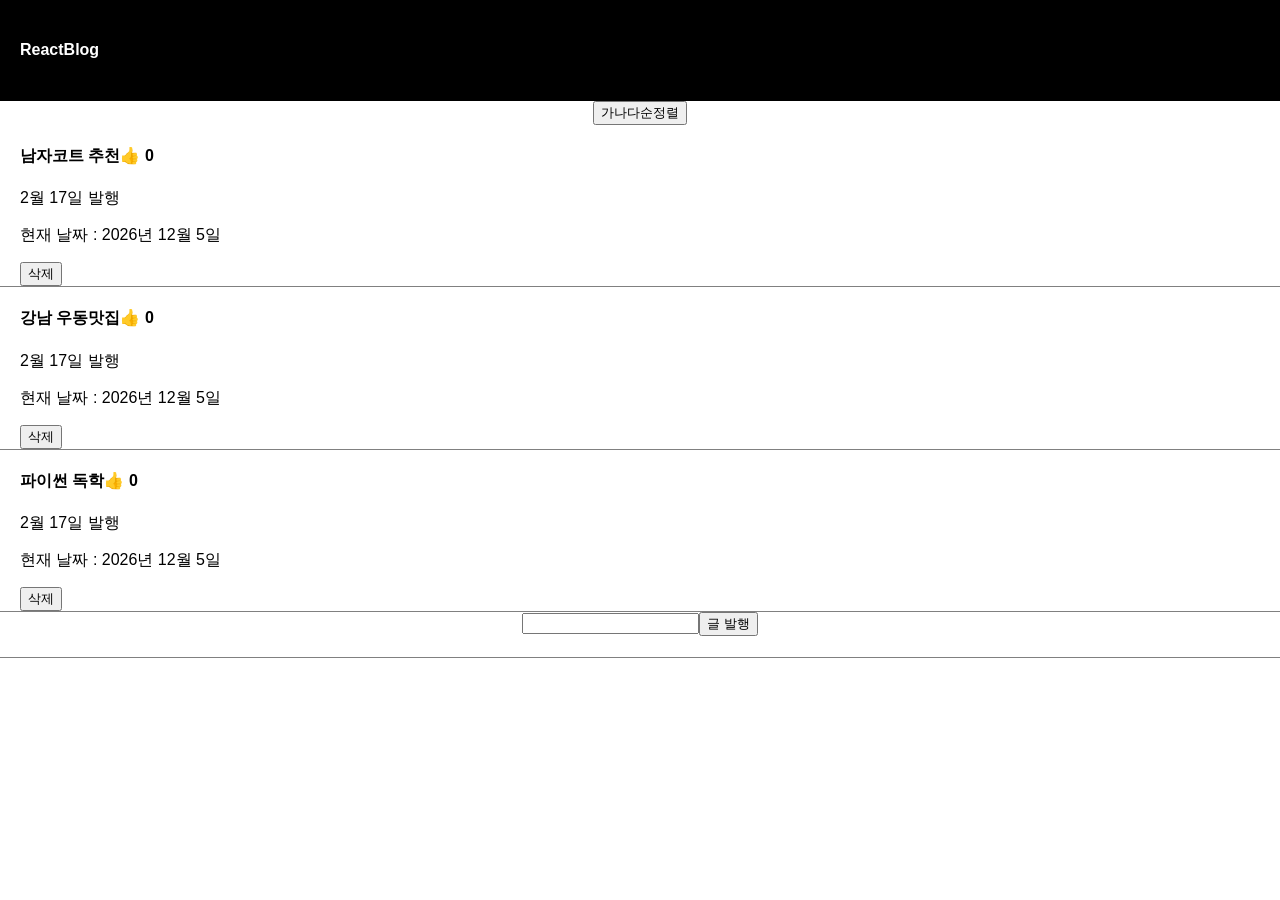
<file: index.html>
<!doctype html><html lang="en"><head><meta charset="utf-8"/><link rel="icon" href="/favicon.ico"/><meta name="viewport" content="width=device-width,initial-scale=1"/><meta name="theme-color" content="#000000"/><meta name="description" content="Web site created using create-react-app"/><link rel="apple-touch-icon" href="/logo192.png"/><link rel="manifest" href="/manifest.json"/><title>React App</title><script defer="defer" src="/static/js/main.efd5bfb7.js"></script><link href="/static/css/main.dea1e8ed.css" rel="stylesheet"></head><body><noscript>You need to enable JavaScript to run this app.</noscript><div id="root"></div></body></html>
</file>
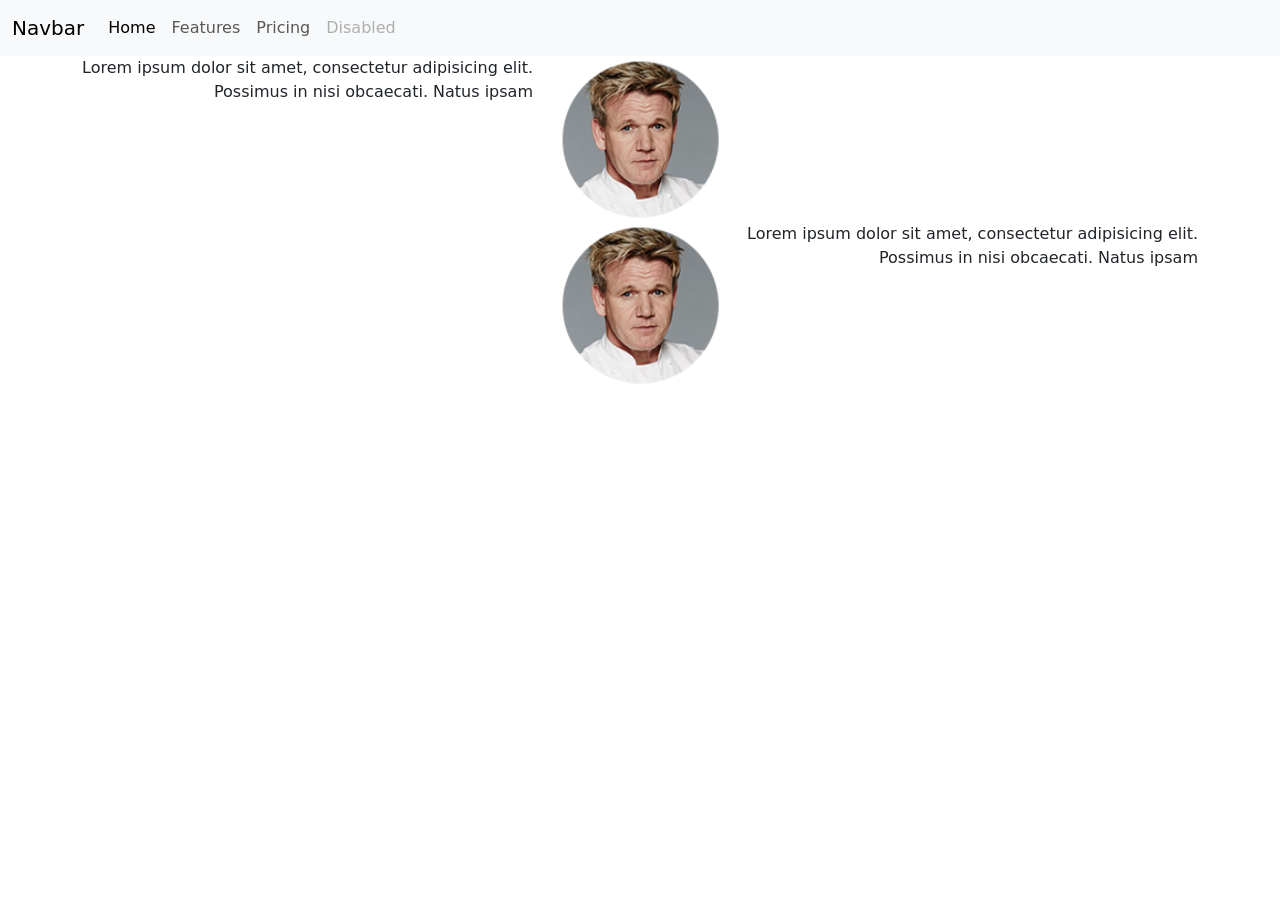
<file: Studyhtml/bootstrap.html>
<!doctype html>
<html lang="en">
  <head>
    <!-- Required meta tags -->
    <meta charset="utf-8">
    <meta name="viewport" content="width=device-width, initial-scale=1">

    <!-- Bootstrap CSS -->
    <link href="https://cdn.jsdelivr.net/npm/bootstrap@5.1.3/dist/css/bootstrap.min.css" rel="stylesheet" integrity="sha384-1BmE4kWBq78iYhFldvKuhfTAU6auU8tT94WrHftjDbrCEXSU1oBoqyl2QvZ6jIW3" crossorigin="anonymous">

    <link href>
   
    <title>Hello, world!</title>
  </head>

  <body>
    <nav class="navbar navbar-expand-lg navbar-light bg-light">
      <div class="container-fluid">
        <a class="navbar-brand" href="#">Navbar</a>
        <button class="navbar-toggler" type="button" data-bs-toggle="collapse" data-bs-target="#navbarNav" aria-controls="navbarNav" aria-expanded="false" aria-label="Toggle navigation">
          <span class="navbar-toggler-icon"></span>
        </button>
        <div class="collapse navbar-collapse" id="navbarNav">
          <ul class="navbar-nav">
            <li class="nav-item">
              <a class="nav-link active" aria-current="page" href="#">Home</a>
            </li>
            <li class="nav-item">
              <a class="nav-link" href="#">Features</a>
            </li>
            <li class="nav-item">
              <a class="nav-link" href="#">Pricing</a>
            </li>
            <li class="nav-item">
              <a class="nav-link disabled">Disabled</a>
            </li>
          </ul>
        </div>
      </div>
    </nav>
    
    <div class="container">
      <div class="row">
        <div class="col-2 order-md-2">
          <img src="img/author.png" width="100%">
        </div>
        <div class="col-10 col-md-5 order-md-1 text-md-end">
          <p>Lorem ipsum dolor sit amet, consectetur adipisicing elit. Possimus in nisi obcaecati. Natus ipsam</p>
        </div>
        <div class="col-md-5 order-md-3"></div>
      </div>
      <div class="row">
        <div class="col-2 order-md-2">
          <img src="img/author.png" width="100%">
        </div>
        <div class="col-10 col-md-5 order-md-3 text-md-end">
          <p>Lorem ipsum dolor sit amet, consectetur adipisicing elit. Possimus in nisi obcaecati. Natus ipsam</p>
        </div>
        <div class="col-md-5 order-md-1"></div>
      </div>
    </div>
    
<!--
    <div class="container">
      <div class="row">
        <div class="col-md-6 col-lg-3">
          <div class="card">
            <img src="..." class="card-img-top" alt="...">
              <div class="card-body">
                <h5 class="card-title">Card title</h5>
                <p class="card-text">Some quick example text to build on the card title and make up the bulk of the card's content.</p>
                <a href="#" class="btn btn-primary">Go somewhere</a>
              </div>
          </div>
        </div>
        <div class="col-md-6 col-lg-3">
          <div class="card">
            <img src="..." class="card-img-top" alt="...">
              <div class="card-body">
                <h5 class="card-title">Card title</h5>
                <p class="card-text">Some quick example text to build on the card title and make up the bulk of the card's content.</p>
                <a href="#" class="btn btn-primary">Go somewhere</a>
              </div>
          </div>    
        </div>
        <div class="col-md-6 col-lg-3">
          <div class="card">
            <img src="..." class="card-img-top" alt="...">
              <div class="card-body">
                <h5 class="card-title">Card title</h5>
                <p class="card-text">Some quick example text to build on the card title and make up the bulk of the card's content.</p>
                <a href="#" class="btn btn-primary">Go somewhere</a>
              </div>
          </div>    
        </div>
        <div class="col-md-6 col-lg-3">
          <div class="card">
            <img src="..." class="card-img-top" alt="...">
              <div class="card-body">
                <h5 class="card-title">Card title</h5>
                <p class="card-text">Some quick example text to build on the card title and make up the bulk of the card's content.</p>
                <a href="#" class="btn btn-primary">Go somewhere</a>
              </div>
          </div>    
        </div>
      </div>
    </div>
-->
    
<!--
    <div class="container">
      <div class="card">
        <div class="card-body">
          <h5 class="card-title w-50">Card title</h5>
          <h6 class="card-subtitle mb-2 text-muted">Card subtitle</h6>
          <p class="card-text">Some quick example text to build on the card title and make up the bulk of the card's content.</p>
          <a href="#" class="card-link">Card link</a>
          <a href="#" class="card-link">Another link</a>
        </div>
      </div>
    </div>
    
    <div class="container">
    <div class="card shadow">
      <img src="img/photo1.jpg" class="card-img-top">
      <div class="card-body">
        <span class="badge rounded-pill bg-primary">News</span>
        <h4 class="mt-2">Blog Post Title</h4>
        <p class="card-text">Some quick example text to build on the card title and make up the bulk of the card's content.</p>
      </div>
      <div class="d-flex p-3">
        <div class="flex-shrink-0">
          <img src="img/author.png" width="50px">
        </div>
        <div class="flex-grow-1 ms-3 mt-1">
          <h6 class="fw-bold mb-0">Kelly Rowan </h6>
          <p class="text-muted">March 12, 2021, 6 min read</p>
        </div>
      </div>
    </div>
 </div>
    
    <div class="container">
    <div class="card shadow">
      <img src="img/photo1.jpg" class="card-img-top">
      <div class="card-body">
        <span class="badge rounded-pill bg-primary">News</span>
        <h4 class="mt-2">Blog Post Title</h4>
        <p class="card-text">Some quick example text to build on the card title and make up the bulk of the card's content.</p>
      </div>
      <div class="d-flex p-3">
        <div class="flex-shrink-0">
          <img src="img/author.png" width="50px">
        </div>
        <div class="flex-grow-1 ms-3 mt-1">
          <h6 class="fw-bold mb-0">Kelly Rowan </h6>
          <p class="text-muted">March 12, 2021, 6 min read</p>
        </div>
      </div>
    </div>
 </div>
    
    <div class="container">
    <div class="card shadow">
      <img src="img/photo1.jpg" class="card-img-top">
      <div class="card-body">
        <span class="badge rounded-pill bg-primary">News</span>
        <h4 class="mt-2">Blog Post Title</h4>
        <p class="card-text">Some quick example text to build on the card title and make up the bulk of the card's content.</p>
      </div>
      <div class="d-flex p-3">
        <div class="flex-shrink-0">
          <img src="img/author.png" width="50px">
        </div>
        <div class="flex-grow-1 ms-3 mt-1">
          <h6 class="fw-bold mb-0">Kelly Rowan </h6>
          <p class="text-muted">March 12, 2021, 6 min read</p>
        </div>
      </div>
    </div>
 </div>
-->

    <script src="https://cdn.jsdelivr.net/npm/bootstrap@5.1.3/dist/js/bootstrap.bundle.min.js" integrity="sha384-ka7Sk0Gln4gmtz2MlQnikT1wXgYsOg+OMhuP+IlRH9sENBO0LRn5q+8nbTov4+1p" crossorigin="anonymous"></script>

  </body>
</html>
</file>
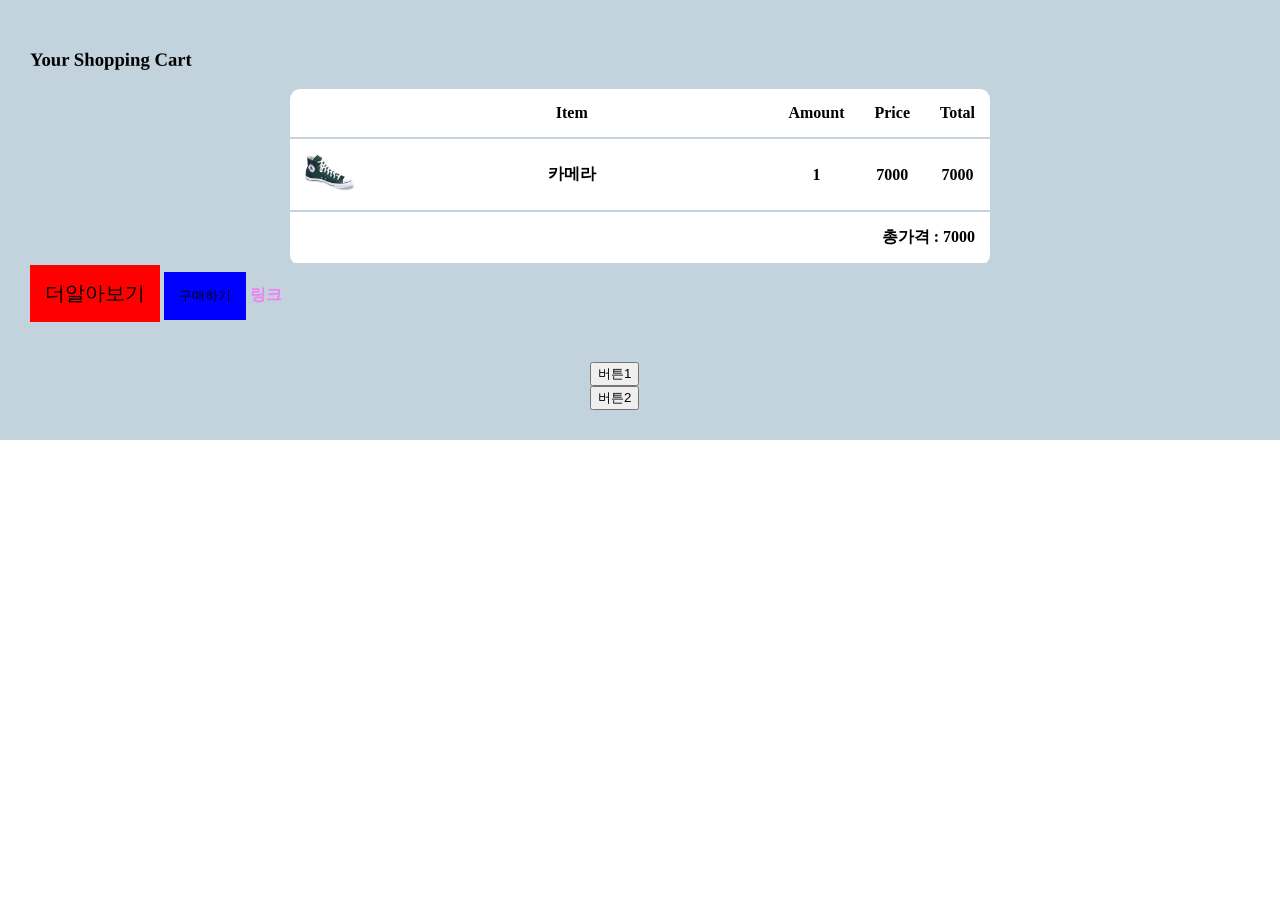
<file: Studyhtml/cart.html>
<!DOCTYPE html>
<html>
<head>
  <meta charset="UTF-8">
  <title>Document</title>
  <link href="css/main.css" rel="stylesheet">
</head>
<body>


    
<div class="cart-background">
  <h3>Your Shopping Cart</h3>
  <table class="cart-table">
    <thead>
      <tr>
        <th></th>
        <th>Item</th>
        <th>Amount</th>
        <th>Price</th>
        <th>Total</th>
      </tr>    
    </thead>
    <tbody>
      <tr>
        <td><img src="img/item1.png" width="50px"></td>
        <td>카메라</td>
        <td>1</td>
        <td>7000</td>
        <td>7000</td>
      </tr>
      <tr>
        <td colspan="5" style="text-align: right">총가격 : 7000</td>
      
      </tr>
    </tbody>
  </table>  
    
  <button class="main-btn bg-red f-lg">더알아보기</button>
  <button class="main-btn bg-blue">구매하기</button>
  <a href="#" class="custom-link">링크</a>
    
  <div class="profile">
    <img class="profile-img">
    <h4 class="profile-title"></h4>
    <p class="profile-content"></p>
    <button class="profile-button">버튼1</button>
    <button class="profile-button">버튼2</button>
  </div>
  
    
</div>
    
</body>
</html>
</file>
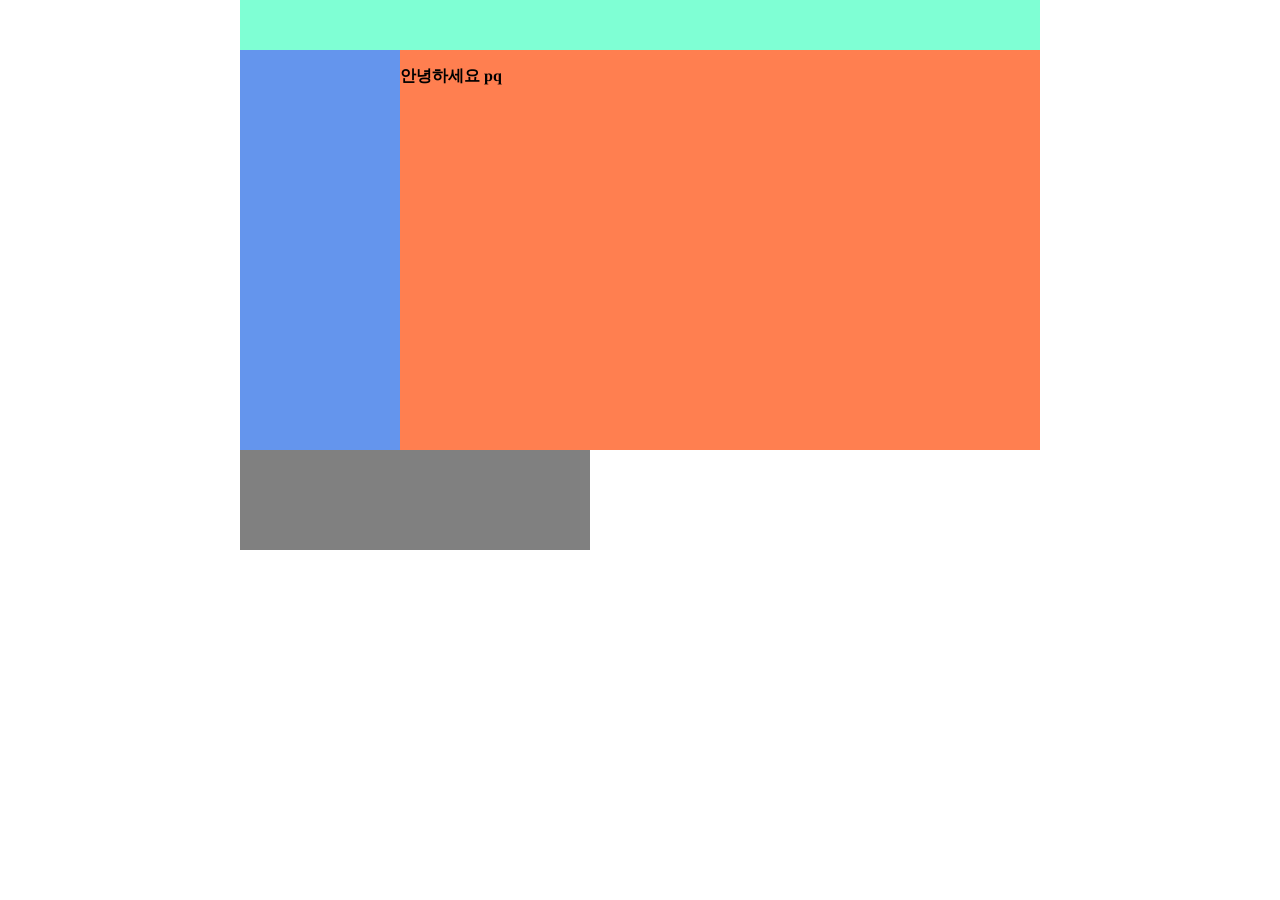
<file: Studyhtml/layout1.html>
<!DOCTYPE html>
<html>
<head>
  <meta charset="UTF-8">
  <title>Document</title>
  <link href="css/main.css" rel="stylesheet">
</head>
<body>
  <div class="container">
    <div class="header"></div>  
    <div class="left-menu"></div><!-- 
 --><div class="right">
      <p>안녕하세요 pq</p>  
    </div>
    <div class="footer"></div>
  </div>
</body>
</html>
</file>
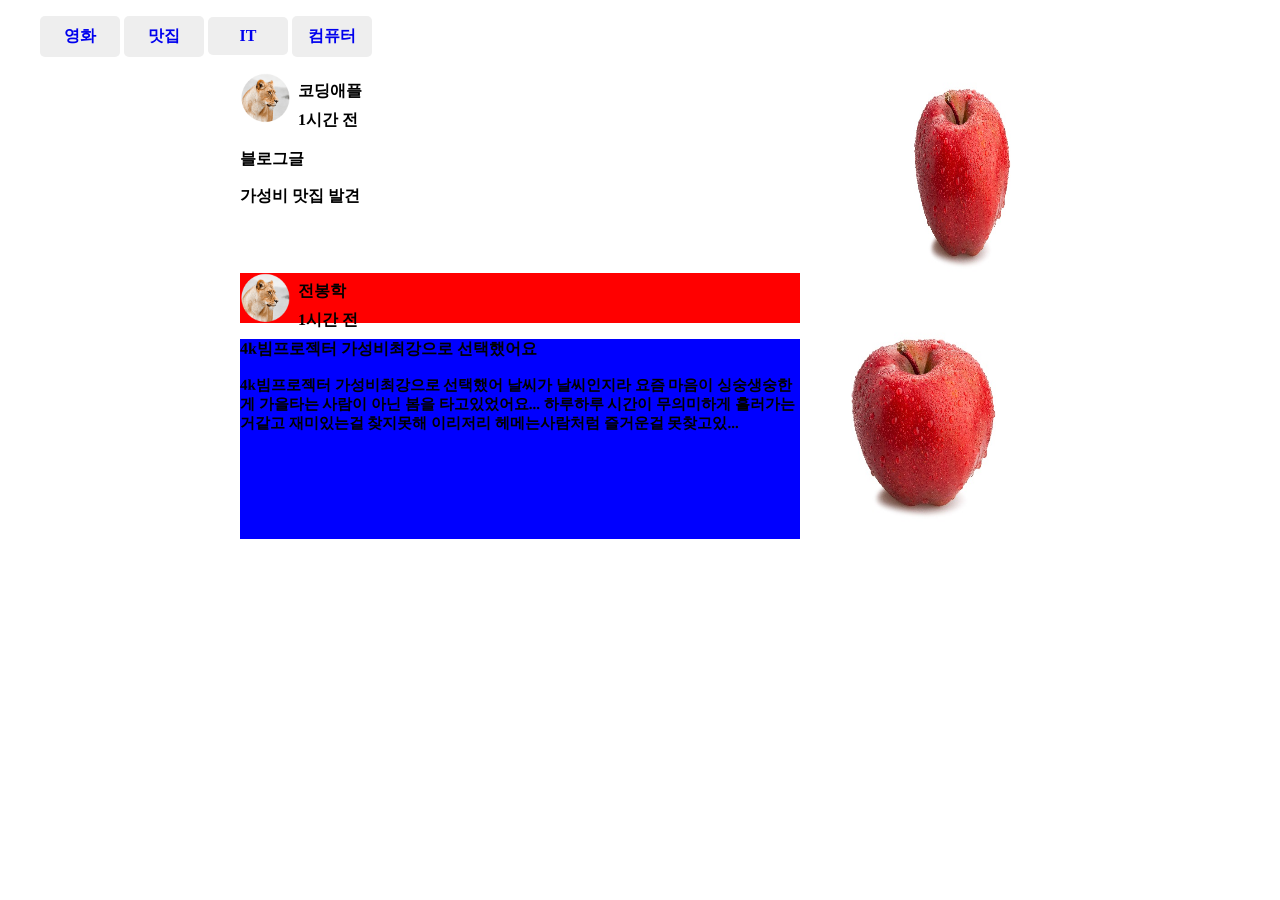
<file: Studyhtml/layoutStudy.html>
<!DOCTYPE html>
<html>
<head>
  <meta charset="UTF-8">
  <title>Document</title>
  <link href="css/main.css" rel="stylesheet">
</head>
<body>
  <nav>
    <ul class="navbar">
      <li><a href="#">영화</a></li>
      <li><a href="#">맛집</a></li>
      <li><a href="#">IT</a></li>
      <li><a href="#">컴퓨터</a></li>
    </ul>
  </nav>
    
  <section></section>
  <footer></footer>
    
  <div class="container">
    <div class="blog-content">
      <div>
        <img src="lion.png" class="blog-profile">
        <div class="blog-name">
          <h4 style="margin: 8px">코딩애플</h4>
          <p style="margin: 8px">1시간 전</p>  
        </div>
      </div>
      <div style="clear: both"></div>
        
      <div style="margin-top: 10px">
        <h4 style="margin: 0px">블로그글</h4>
        <p>가성비 맛집 발견</p>
      </div>
    </div>
    <div class="blog-img">
      <img src="apple.jpg" style="width: 100%; height: 100%;">  
    </div> 
  </div>    
    
    
  <div class="container">
    <div class="theader">
      <img src="lion.png" class="profile" style="width:50px; height:50px; float:left"
      >
      <div style="float: left;">
        <h4 style="margin: 8px">전봉학</h4>
        <p style="margin: 8px">1시간 전</p>   
      </div>
      <div class="tleft">
        <p>4k빔프로젝터 가성비최강으로 선택했어요</p>
        <p style="font-size: 15px">4k빔프로젝터 가성비최강으로 선택했어 날씨가 날씨인지라 요즘 마음이 싱숭생숭한게 가을타는 사람이 아닌 봄을 타고있었어요... 하루하루 시간이 무의미하게 흘러가는거같고 재미있는걸 찾지못해 이리저리 헤메는사람처럼 즐거운걸 못찾고있...</p>
      </div>   
    </div>  
    <div class="tright">
      <img src="apple.jpg" 
       style="width:100%; height: 100%;">
    </div>
    
  </div>
    
      
</body>
</html>
</file>
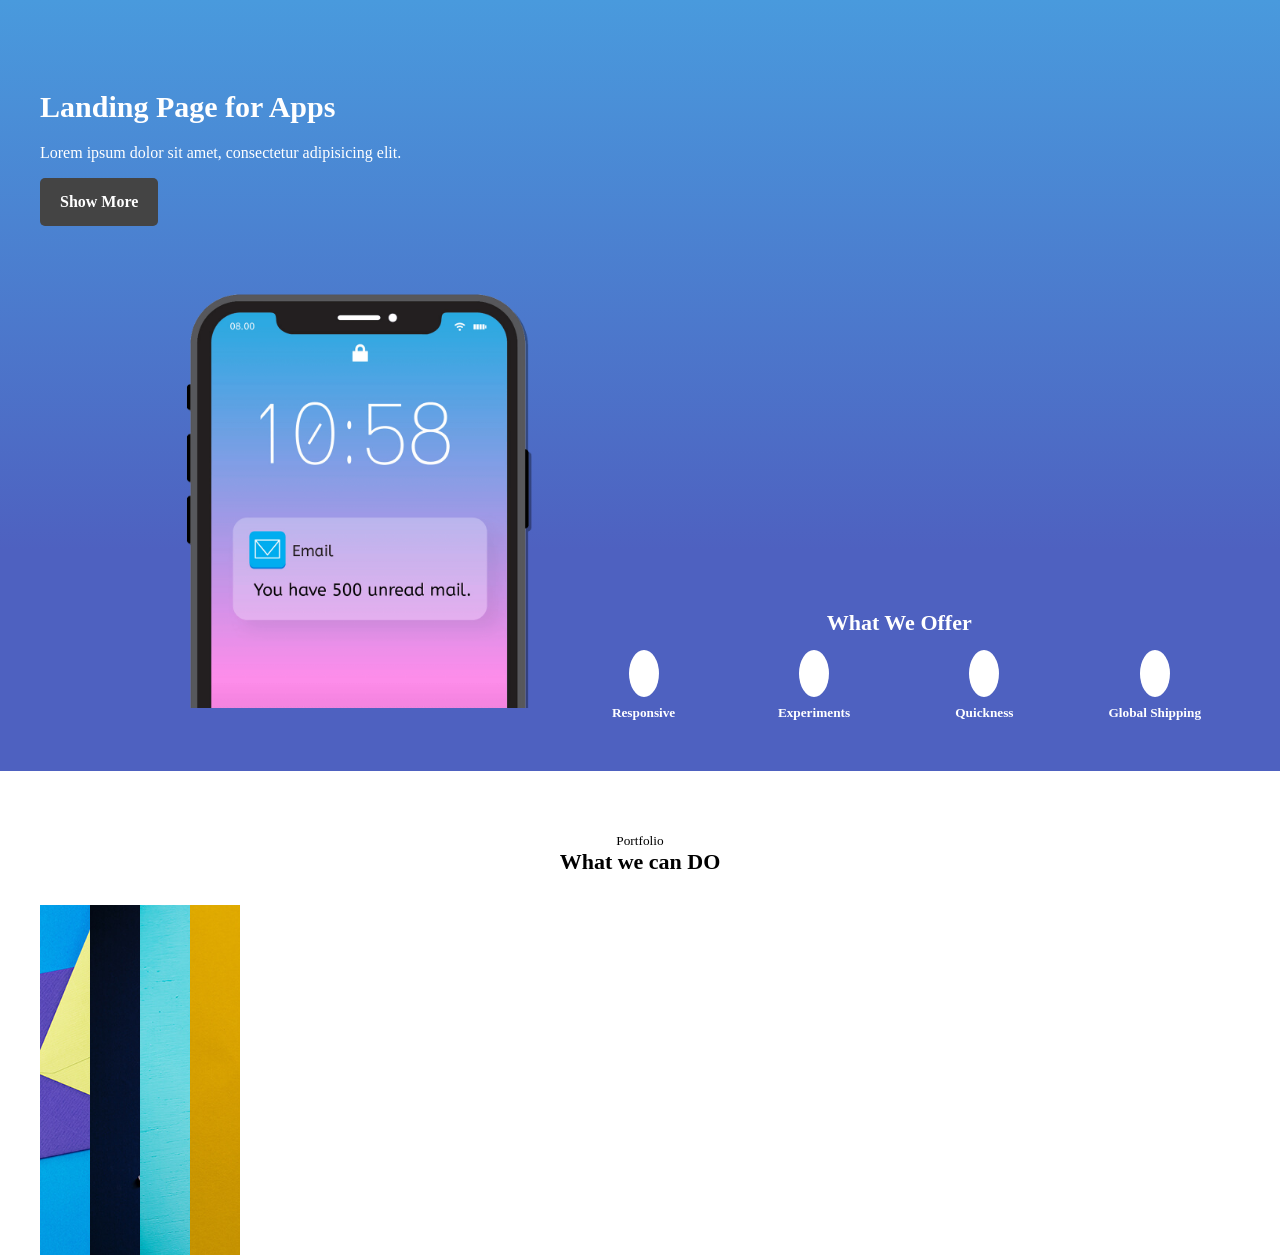
<file: Studyhtml/portfolio.html>
<!-- 느낌표(!) 누르고 tab 키 누르면 아래 코드 자동 생성-->
<!DOCTYPE html>
<html lang="en">
<head>
    <meta charset="UTF-8">
    <title>Document</title>
    <link href="css/portfolio.css" rel="stylesheet">
</head>
<body>
   <div class="main-background">
     <div class="main-container">
       <div class="main-text">
         <h1>Landing Page for Apps</h1>
         <p>Lorem ipsum dolor sit amet, consectetur adipisicing elit.</p>
         <button class="btn btn-black">Show More</button>
         <img src="iphone.png" class="main-iphone">
       </div>
     </div>
   </div>
   
   <div class="service">
     <div class="main-container">
       <h4 style="margin-top: 0;">What We Offer</h4>
       <div class="service-items">
         <div>
           <i class="fa fa-mobile fa-4x service-icon"></i>
           <h5>Responsive</h5>
         </div>
         <div>
           <i class="fa fa-flask fa-3x service-icon"></i>
           <h5>Experiments</h5>
         </div>
         <div>
           <i class="fa fa-flash fa-3x service-icon"></i>
           <h5>Quickness</h5>
         </div>
         <div>
           <i class="fa fa-globe fa-3x service-icon"></i>
           <h5>Global Shipping</h5>
         </div>
       </div>         
     </div>
   </div>
    
    
   <div class="portfolio">
    <small>Portfolio</small>
    <h4 style="margin-top: 0;">What we can DO</h4>
    <div class="portfolio-container">
      <div class="portfolio-item1" style="background-image: url(portfolio-1.jpg)">
        <div class="white-box"></div>
        <div class="portfolio-text">
          <h4>Stationary</h4>
          <p>Lorem ipsum dolor sit amet, consectetur adipisicing elit.</p>
        </div>
      </div>
      <div class="portfolio-item1" style="background-image: url(portfolio-2.jpg)">
        <div class="white-box"></div>
        <div class="portfolio-text">
          <h4>Stationary</h4>
          <p>Lorem ipsum dolor sit amet, consectetur adipisicing elit.</p>
        </div>
      </div>
      <div class="portfolio-item1" style="background-image: url(portfolio-3.jpg)">
        <div class="white-box"></div>
        <div class="portfolio-text">
          <h4>Stationary</h4>
          <p>Lorem ipsum dolor sit amet, consectetur adipisicing elit.</p>
        </div>
      </div>
      <div class="portfolio-item1" style="background-image: url(portfolio-4.jpg)">
        <div class="white-box"></div>
        <div class="portfolio-text">
          <h4>Stationary</h4>
          <p>Lorem ipsum dolor sit amet, consectetur adipisicing elit.</p>
        </div>
      </div>
      
      
    </div>
  </div>

  <div style="clear: both"></div>
</body>
</html>
</file>
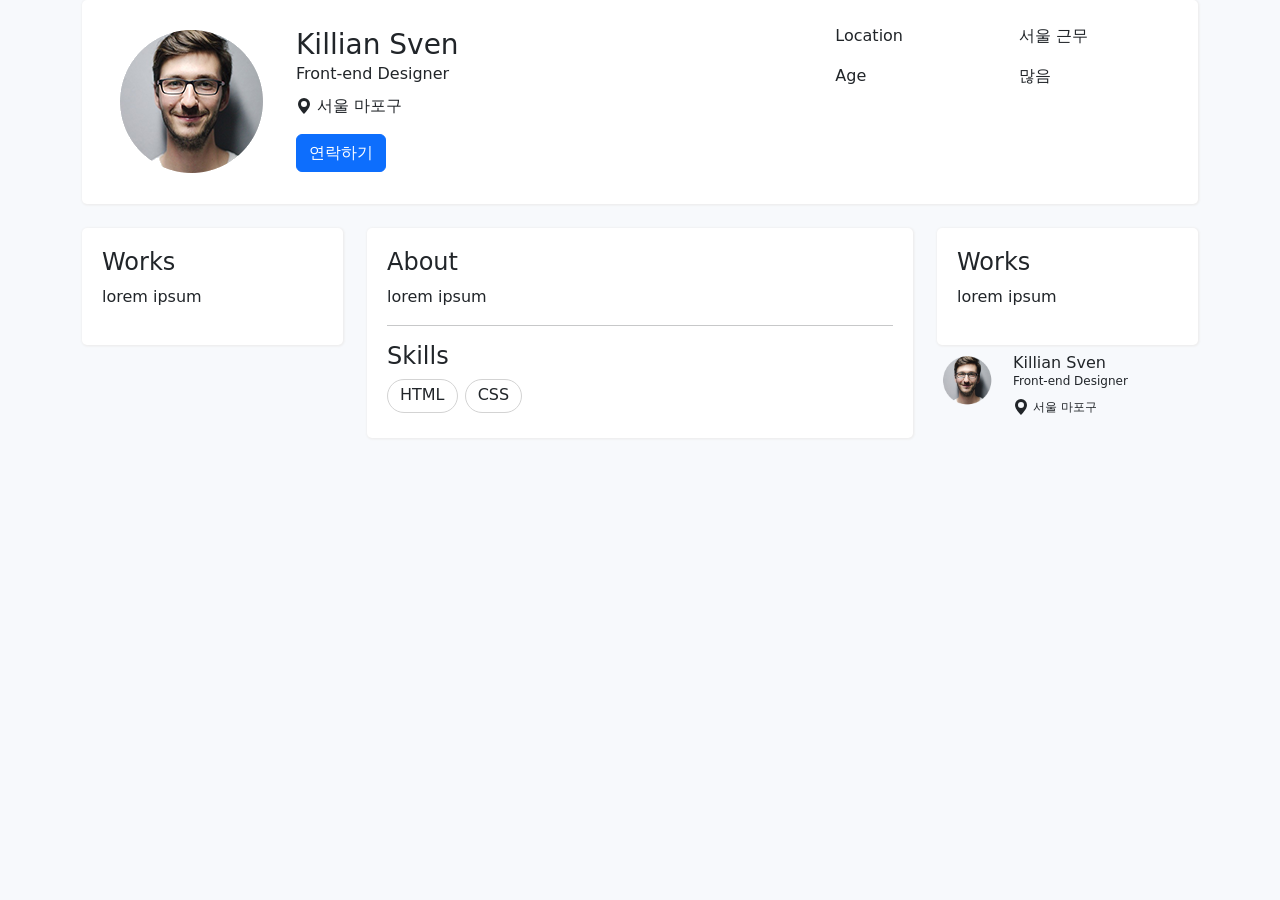
<file: Studyhtml/snsprofile.html>
<!doctype html>
<html lang="en">

<head>
  <!-- Required meta tags -->
  <meta charset="utf-8">
  <meta name="viewport" content="width=device-width, initial-scale=1">
  <!-- Bootstrap CSS -->
  <link href="https://cdn.jsdelivr.net/npm/bootstrap@5.1.1/dist/css/bootstrap.min.css" rel="stylesheet"
    integrity="sha384-F3w7mX95PdgyTmZZMECAngseQB83DfGTowi0iMjiWaeVhAn4FJkqJByhZMI3AhiU" crossorigin="anonymous">

  <title>Hello, world!</title>
  <style>
    .white-box {
      background: white;
      padding: 20px;
      border-radius: 5px;
      box-shadow: 0.5px 0.5px 2px 1px #eee;
    }

    .pill {
      display: inline-block;
      border: 1px solid lightgray;
      border-radius: 100px;
      padding: 3px 12px 5px 12px;
      margin-right: 2px;
      margin-bottom: 5px;
    }
  </style>

</head>

<body style="background: #f7f9fc">

  <div class="container">
    <div class="white-box">
      <div class="row">
        <div class="col-md-8">
          <div class="d-flex">
            <div class="flex-shrink-0">
              <img src="img/profile-pic.png">
            </div>
            <div class="flex-grow-1 ms-3 py-2">
              <h3 class="mb-0">Killian Sven</h3>
              <p class="mb-2 width">Front-end Designer</p>
              <p><svg xmlns="http://www.w3.org/2000/svg" width="16" height="16" fill="currentColor"
                  class="bi bi-geo-alt-fill" viewBox="0 0 16 16">
                  <path d="M8 16s6-5.686 6-10A6 6 0 0 0 2 6c0 4.314 6 10 6 10zm0-7a3 3 0 1 1 0-6 3 3 0 0 1 0 6z" />
                </svg> 서울 마포구</p>
              <button class="btn btn-primary">연락하기</button>
            </div>
          </div>
        </div>
        <div class="col-md-4 mt-4 mt-md-1" style="font-size: 16px">
          <div class="row">
            <div class="col-6">
              <p>Location</p>
            </div>
            <div class="col-6">
              <p>서울 근무</p>
            </div>
            <div class="col-6">
              <p>Age</p>
            </div>
            <div class="col-6">
              <p>많음</p>
            </div>
          </div>
        </div>
      </div>
    </div>

  </div>


  <div class="container mt-4">
    <div class="row">
      <div class="col-md-3">
        <div class="white-box">
          <h4>Works</h4>
          <p>lorem ipsum</p>
        </div>
      </div>
      <div class="col-md-6">
        <div class="white-box">
          <h4>About</h4>
          <p>lorem ipsum</p>

          <hr>

          <h4>Skills</h4>
          <span class="pill">HTML</span>
          <span class="pill">CSS</span>
        </div>
      </div>
      <div class="col-md-3">
        <div class="white-box">
          <h4>Works</h4>
          <p>lorem ipsum</p>
        </div>

        <div class="d-flex" style="font-size: 12px;">
          <div class="flex-shrink-0">
            <img src="img/profile-pic.png" class="mt-2" width="60px">
          </div>
          <div class="flex-grow-1 ms-3 py-2">
            <h6 class="mb-0">Killian Sven</h6>
            <p class="mb-2 width">Front-end Designer</p>
            <p><svg xmlns="http://www.w3.org/2000/svg" width="16" height="16" fill="currentColor"
                class="bi bi-geo-alt-fill" viewBox="0 0 16 16">
                <path d="M8 16s6-5.686 6-10A6 6 0 0 0 2 6c0 4.314 6 10 6 10zm0-7a3 3 0 1 1 0-6 3 3 0 0 1 0 6z" />
              </svg> 서울 마포구</p>
          </div>
        </div>


      </div>
    </div>
  </div>






  <script src="https://cdn.jsdelivr.net/npm/bootstrap@5.1.1/dist/js/bootstrap.bundle.min.js"
    integrity="sha384-/bQdsTh/da6pkI1MST/rWKFNjaCP5gBSY4sEBT38Q/9RBh9AH40zEOg7Hlq2THRZ"
    crossorigin="anonymous"></script>

</body>

</html>
</file>
<file: static/css/main.dea1e8ed.css>
body{-webkit-font-smoothing:antialiased;-moz-osx-font-smoothing:grayscale;font-family:-apple-system,BlinkMacSystemFont,Segoe UI,Roboto,Oxygen,Ubuntu,Cantarell,Fira Sans,Droid Sans,Helvetica Neue,sans-serif;margin:0}code{font-family:source-code-pro,Menlo,Monaco,Consolas,Courier New,monospace}div{box-sizing:border-box}.App{text-align:center}.App-logo{height:40vmin;pointer-events:none}@media (prefers-reduced-motion:no-preference){.App-logo{animation:App-logo-spin 20s linear infinite}}.App-header{align-items:center;background-color:#282c34;color:#fff;display:flex;flex-direction:column;font-size:calc(10px + 2vmin);justify-content:center;min-height:100vh}.App-link{color:#61dafb}.black-nav{background:#000;color:#fff;display:flex;padding:20px;width:100%}.list{border-bottom:1px solid grey;padding-left:20px}.list,.modal{text-align:left}.modal{background:#eee;margin-top:20px;padding:20px}@keyframes App-logo-spin{0%{transform:rotate(0deg)}to{transform:rotate(1turn)}}
/*# sourceMappingURL=main.dea1e8ed.css.map*/
</file>
<file: Studyhtml/css/main.css>
@font-face {
  font-family: '이쁜폰트';
  src: url(../font/NanumSquareR.woff);
}

@font-face {
  font-family: '이쁜폰트';
  font-weight: 800;
  src: url(../font/NanumSquareB.woff);
}



div, input, textarea, .class  {
  box-sizing: border-box;
}



body {
  margin: 0px;
  font-family: 'dotum';
  font-weight: 900;
}

p,h4,h3,h2,h1,span {
  transform: rotate(0.03deg)
}


.profile {
  width: 100px; 
  display:block;
  margin-left: auto; 
  margin-right: auto;
}


.title {
  text-align: center; 
  font-size: 16px;
}

.content {
  text-align: center;
  
}


.box {
  width: 200px;
  background-color: cadetblue;
  margin: 10px;
  padding-left: 40px;
  border-radius: 5px;
  margin-left: auto;
  margin-right: auto;
  color: white;
  box-shadow: 5px 5px black;
}

.container {
  width: 800px;
  margin-left: auto;
  margin-right: auto;
}

.header {
  width: 100%;
  height: 50px;
  background: aquamarine;
}

.left-menu {
  width: 20%;
  height: 400px;
  background: cornflowerblue;
/*  float: left;*/
  display: inline-block;
  vertical-align: top;
}

.right {
  width: 80%;
  height: 400px;
  background: coral;
/*  float: left;*/
  display: inline-block;
}

.footer {
  width: 100%;
  height: 100px;
  background-color: grey;
/*  clear: both;*/
}

.theader {
  width: 70%;
  height: 50px;
  background: red;
  clear: both;
/*  display: inline-block;*/
}

.tleft {
  width: 100%;
  height: 200px;
  background: blue;
  clear: both;
/*  display: inline-block;*/
/*  vertical-align: top;*/
}

.tright {
  width:30%;
  height: 200px;
  background: green;
  float:right;
}

.blog-content {
  width: 80%;
  height: 200px;
  // background: #eee;
  float: left;
}

.blog-img {
  width: 20%;
  height: 200px;
  background: yellow;
  float: left
}

.blog-profile {
  width: 50px;
  display: block;
  float: left;
}

.blog-name {
  float: left;
}

.navbar li {
  display: inline-block;
  width: 60px;
  text-align: center;
  background: #eee;
  padding: 10px;
  border-radius: 5px;
}

.navbar a {
  font-size: 16px;
  text-decoration: none;
}

.main-background {
  width: 100%;
  height: 500px;
  background-image: url(../img/shoes.jpg), url();
  background-size: cover;
  background-repeat: no-repeat;
  background-position: center;
  padding: 1px;
  color: white;
  text-align: center;
  position: relative;
}

.main-title {
  color: white;
  font-size: 40px;
  margin-top: 100px;
  padding: 1px;
  text-align: center;
}

.sub-title {
  color: black;
  font-size: 20px;
  margin-top: 30px;
  text-align: center;
}

.main-button {
  padding: 15px;
  font-size: 20px;
  background: white;
  border: none;
  border-radius: 5px;
  position: absolute;
  left: 0;
  right: 0;
  bottom: 100px;
  margin: auto;
  width: 150px;
}

.main-content {
  color: white;
  font-size: 20px;
  margin-top: 30px;
  text-align: center;
}



.explain-box {
  width: 80%;
  max-width: 600px;
  margin: auto;
  padding: 20px;
  text-align: center;
  background-color: #eee;
  position: relative;
  top: -40px;
}


.form-background {
  background-color: black;
  padding: 30px;
}

.form-white {
  background-color: white;
  padding: 30px;
  width: 80%;
  max-width: 600px;
  margin: auto;
}

.form-input {
  width: 100%;
  padding: 10px;
  font-size: 20px;
  border: 1px solid black;
  border-radius: 5px;
}

.w-50 {
  width: 50%;
  float: left;
  padding: 10px;
}

.w-100 {
  width: 100%;
  padding: 10px;
}

.yellow-button {
  padding: 10px;
  display: block;
  margin-left: auto;
}

td,th {
/* border: 1px solid black; */
   text-align: center;
}

.cart-table td, .cart-table th {
  padding: 15px;
  border-bottom: 1px solid #c2d3de;
}

.cart-table td,.cart-table th {
  padding: 15px;
  border-bottom: 2px solid #c2d3de; 
}

table {
  border-collapse: collapse;
}

.cart-background {
  width: 100%;
  background-color: #c2d3de;
  padding: 30px;
}

.cart-table {
  width: 100%;
  max-width: 700px;
  margin: auto;
  background: white;
  border-radius: 10px;
}

.cart-table th:nth-child(2) {
  width: 400px;
}







.btn {
  padding: 15px;
  font-size: 20px;
  border: none;
  border-radius: 10px;
  background-color: coral;
  color: white;
  cursor: pointer;
}
.btn:hover {
  background-color: chocolate;
}
.btn:focus {
  background-color: grey;
}
.btn:active {
  background-color: brown;
  border: 2px solid black;
}




.custom-link {
  text-decoration: none;
}
.custom-link:link {
  color: violet;
}
.custom-link:visited {
  color: black;
}

.custom-link: link {
  color: aqua;
}





.f-small {
  font-size: 12px;
}
.f-mid {
  font-size: 16px;
}
.f-lg {
  font-size: 20px;   
}
.main-btn {
  padding: 15px;
  border: none;
  cursor: pointer;
}
.bg-red {
  background: red;
}
.bg-blue {
  background: blue;
}

.flex-item {
  width: 100px;
  height: 100px;
  background-color: grey;
  margin: 5px;
}

.flex-container {
  display: flex;
}

.nav-container {
  display: flex;
  height: 40px;
  align-items: center;
  padding: 10px;
}

.nav-item {
  margin-right: 10px;
}

.product-container {
  width: 80%
  max-width: 1000px;
  margin-top: 50px;
  margin-bottom: 50px;
}

.product-container::after {
  content: '';
  display: block;
  clear: both;
  float: none;
}
.product-container div {
  float: left;   
  width: 25%;
  text-align: center;
}

.explain-container>div {
  float : left;
  width : 25%;
}


@media screen and (max-width: 1200px) {
  .main-title {
    font-size: 30px;
  }
  .product-container div{
    width: 50%;      
  }
  .product-container {
    max-width: 600px;  
  }
}

@media screen and (max-width: 768px) {
  .main-title {
    font-size: 20px;  
  }
  .product-container div{
    width: 100%;      
  }
}

@media screen and (max-width: 576px) {
  .main-title {
    font-size: 10px;    
  }
}

@media screen and (max-width : 992px) {
  .explain-container>div {
    float : left;
    width : 50%;
  }
}

@media screen and (max-width : 768px) {
  .explain-container>div {
    float : none;
    width : 100%;
  }
}



.product-container i {
  background-color: burlywood;
  width: 100px;
  height: 100px;
  border-radius: 50px;
  padding-top: 25px;
  box-sizing: border-box;
  color: white;
  margin-top: 20px;
}

.shop-bg {
  background-color: #eee;
  padding: 20px;
}

.shop-container {
  display: flex;
  width: 90%;
  margin: auto;
}
.shop-item {
  width: 33%;
  padding: 10px;
}
.shop-item img {
  width: 100%;
  display: block;
}

.overlay {
  position: absolute;  
  width: 100%;
  height: 100%;
  background: rgba(0,0,0,0.5);
  opacity: 0;
  transition: all 1s;
  transition-timing-function: cubic-bezier(1, -0.08, .95, .49);
}
.overlay:hover {
  opacity: 1;
}

.overlay-wrap {
  position: absolute;
  width: 100%;
  height: 100%;
  overflow: hidden;
}

.overlay-wrap:hover .overlay-black {
  margin-top: 50%;
}


.overlay-black {
  width: 100%;
  height: 100%;
  background-color: rgba(0,0,0,0.3);
  margin-top: 100%;
}

.overlay-black {
  width: 100%;
  height: 100%;
  background-color: rgba(0,0,0,0.3);
  margin-top: 100%;
  transition: all 1s;
}


.portfolio {
  padding-top: 60px;
  padding-bottom: 60px;
  text-align: center;
}
.portfolio-item1 {
  position: relative;
  background-image: url(portfolio-1.jpg);
  width: 50%;
  height: 350px;
  background-size: cover;
  float: left;
}
.portfolio-container {
  text-align: left;
  max-width: 1200px;
  margin: auto;
}
.portfolio-text {
  color: white;
  padding: 50px;
  width: 100%;
}


.white-box {
  position: absolute;
  width: 100%;
  height: 100%;
  border : 0px solid white;
  transition: border 0.5s;
}

.white-box:hover {
  border : 30px solid white;
}

@media screen and (max-width : 768px) {
  .portfolio-item1 {
    float: none;
    width: 100%
  }
}


.footer {
  display: flex;
  justify-content: center;
  max-width: 350px;
}

.footer-icon {
  color: white;
  background: #4e61c0;
  border-radius: 100px;
  padding: 23px;
}

.row-3 {
  width: 33%;
  text-align: center;
}

div.main-background .custom {
  color: green;
}





.input-file::file-selector-button {
  background: skyblue;
  border: none;
  padding: 20px;
}
.input-file::file-selector-button:hover {
  background: blue;
}
</file>
<file: Studyhtml/css/portfolio.css>
body {
  margin: 0;
}
div {
  box-sizing: border-box;
}
h1 {
  font-size: 30px;
}
h4 {
  font-size: 22px;
}


.main-background {
  background-image: linear-gradient(to bottom, #499add, #4e61c0);
  height: 550px;
  padding: 20px;
  color: white;
}

.main-container {
  max-width: 1200px;
  margin: auto;
}

.main-text {
  float: left;
  margin-top: 50px;
}

.main-iphone {
  width: 400px;
  float: right;
  margin-top: 95px;
}
.btn {
  padding: 15px 20px;
  font-size: 16px;
  font-family: 'nanumsquare';
  font-weight: 600;
  border: none;
  border-radius: 5px;
  cursor: pointer;
}

.btn-black {
  background: #444;
  color: white;
}
.btn-black:hover {
  마우스올렸을시 스타일
}
.btn-black:active {
  커서가찍혔을시 스타일
}

.service {
  background-color: #4e61c0;
  width: 100%;
  color: white;
  text-align: center;
  padding: 60px 30px 50px 30px;
}
.service-items {
  display: flex;
}
.service-items div {
  width: 25%;
}
.service h5 {
  margin-bottom: 0px;
}
.service-icon {
  background: white;
  color: #4e61c0;
  width: 100px;
  height: 100px;
  border-radius: 50%;
  box-sizing: border-box;
  padding: 15px;
}


@media screen and (max-width : 992px) {
  .main-iphone {
    width: 260px;
    display: block;
    float: none;
    margin: auto;
    margin-top: 42px;
  }
  .main-text {
    float: none;
    margin-top: 50px;
    text-align: center;
  }
}

.portfolio {
  padding-top: 60px;
  padding-bottom: 60px;
  text-align: center;
}
.portfolio-item1 {
  float: left;
  width: 50px;
  height: 350px;
  background-image: url(portfolio-1.jpg);
  background-size: cover;
}
.portfolio-container {
  text-align: left;
  max-width: 1200px;
  margin: auto;
}
.portfolio-text {
  color: white;
  padding: 50px;
  width: 100%;
}

@media screen and (max-width: 992px) {
  .service-items {
    display: flex;
    flex-direction: column;
  }
  .service-items div {
    width: 100%;  
  }
  .portfolio-item1 {
    float: none;
    width: 100%;
  }
}
</file>
